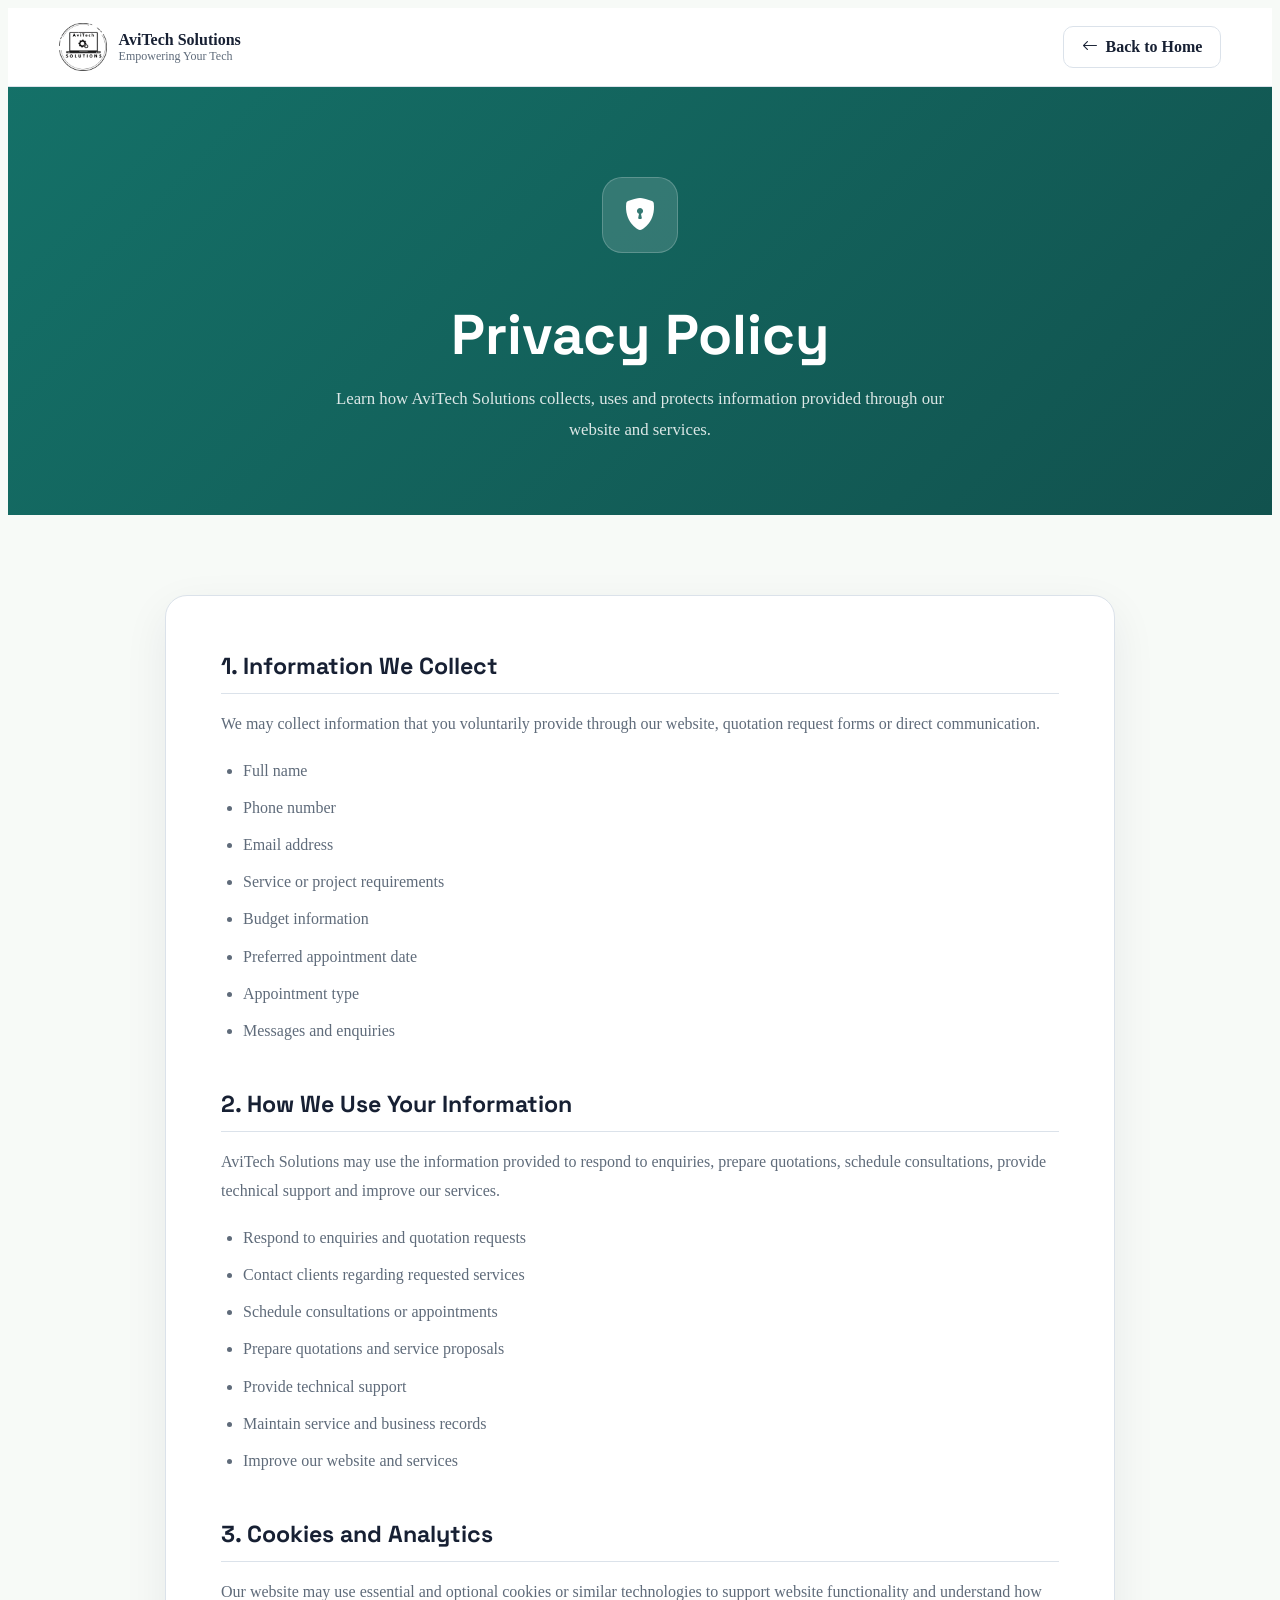
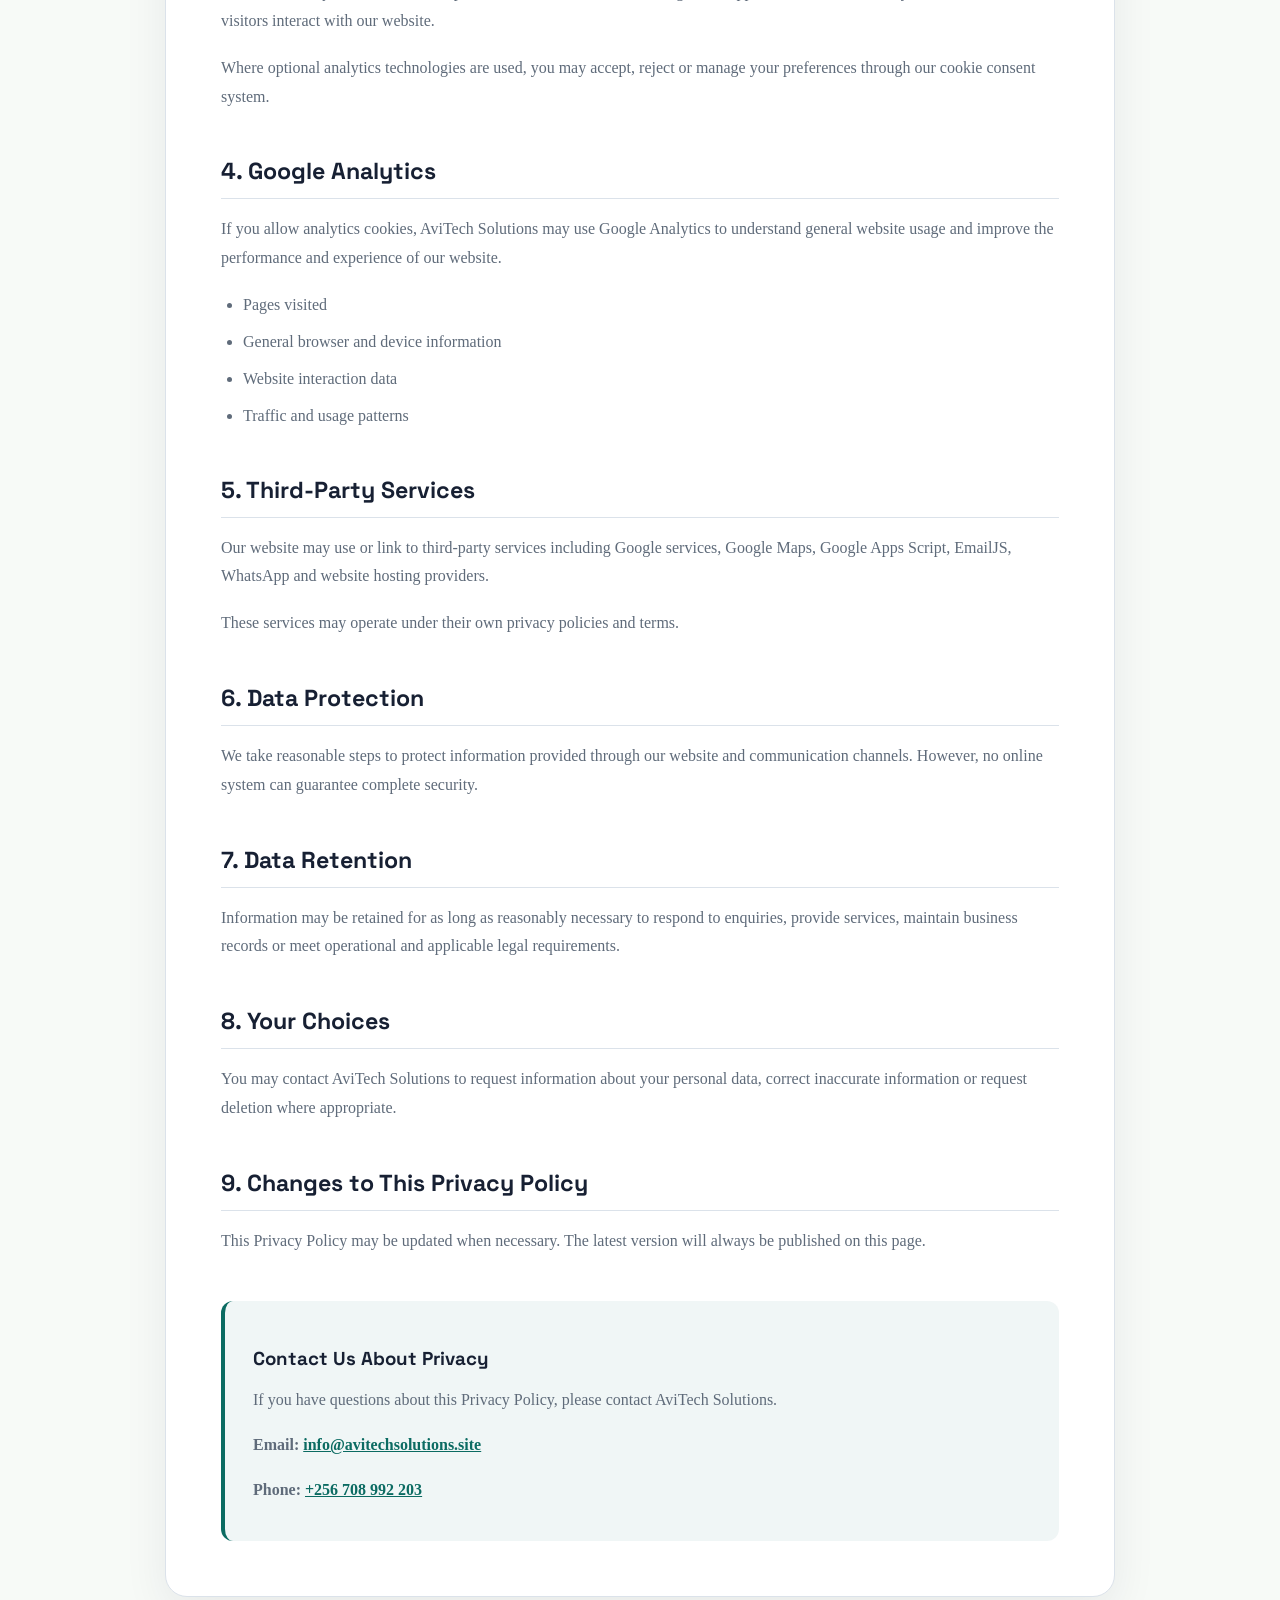
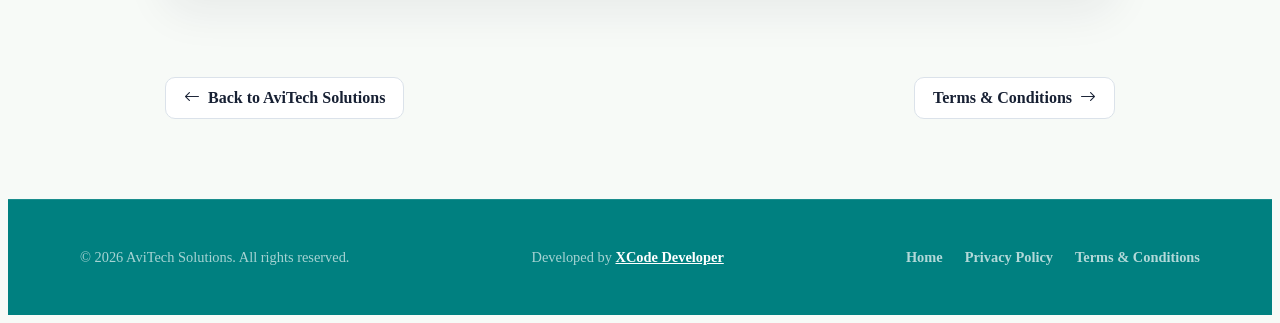
<file: privacy.html>
<!DOCTYPE html>
<html lang="en">
    <head>
        <!-- Google tag (gtag.js) -->
        <script async src="https://www.googletagmanager.com/gtag/js?id=G-F6NB8VLMDT"></script>
        <script>
          window.dataLayer = window.dataLayer || [];
          function gtag(){dataLayer.push(arguments);}
          gtag('js', new Date());
        
          gtag('config', 'G-F6NB8VLMDT');
        </script>
        <meta charset="UTF-8">
        <meta name="viewport" content="width=device-width, initial-scale=1.0">
        <!-- Canonical URL -->
        <link rel="canonical" href="https://avitechsolutions.site/">
        <meta name="description"  content="Read the Privacy Policy for AviTech Solutions and learn how we handle personal information, cookies and website data.">
        <title>Privacy Policy | AviTech Solutions</title>
        <link rel="icon" type="image/png" href="./assets/logo.png">
        <link rel="stylesheet"  href="https://cdn.jsdelivr.net/npm/bootstrap-icons@1.11.3/font/bootstrap-icons.min.css">
        <link href="https://fonts.googleapis.com/css2?family=Manrope:wght@400;500;600;700;800&family=Space+Grotesk:wght@500;600;700&display=swap" rel="stylesheet">
        <link rel="stylesheet" href="./terms.css">
    </head>

    <body class="legal-page">
        <header class="legal-header">
            <div class="legal-nav">
                <a href="./index.html" class="legal-brand" aria-label="Back to AviTech Solutions home">
                    <img src="./assets/logo_no.png" alt="AviTech Solutions Logo">
                    <span>
                        <strong>AviTech Solutions</strong>
                        <small>Empowering Your Tech</small>
                    </span>
                </a>

                <a href="./index.html" class="back-navigation">
                    <i class="bi bi-arrow-left"></i>
                    <span>Back to Home</span>
                </a>
            </div>
        </header>

        <main>
            <section class="legal-hero">
                <div class="legal-hero-content">
                    <div class="legal-page-icon">
                        <i class="bi bi-shield-lock-fill"></i>
                    </div>
                    <h1>Privacy Policy</h1>
                    <p>
                        Learn how AviTech Solutions collects, uses and protects
                        information provided through our website and services.
                    </p>
                </div>
            </section>

            <section class="legal-section">
                <div class="legal-wrapper">
                    <article class="legal-card">
                        <h2>1. Information We Collect</h2>

                        <p>
                            We may collect information that you voluntarily provide
                            through our website, quotation request forms or direct
                            communication.
                        </p>

                        <ul>
                            <li>Full name</li>
                            <li>Phone number</li>
                            <li>Email address</li>
                            <li>Service or project requirements</li>
                            <li>Budget information</li>
                            <li>Preferred appointment date</li>
                            <li>Appointment type</li>
                            <li>Messages and enquiries</li>
                        </ul>

                        <h2>2. How We Use Your Information</h2>

                        <p>
                            AviTech Solutions may use the information provided to
                            respond to enquiries, prepare quotations, schedule
                            consultations, provide technical support and improve
                            our services.
                        </p>

                        <ul>
                            <li>Respond to enquiries and quotation requests</li>
                            <li>Contact clients regarding requested services</li>
                            <li>Schedule consultations or appointments</li>
                            <li>Prepare quotations and service proposals</li>
                            <li>Provide technical support</li>
                            <li>Maintain service and business records</li>
                            <li>Improve our website and services</li>
                        </ul>

                        <h2>3. Cookies and Analytics</h2>

                        <p>
                            Our website may use essential and optional cookies or
                            similar technologies to support website functionality
                            and understand how visitors interact with our website.
                        </p>

                        <p>
                            Where optional analytics technologies are used, you may
                            accept, reject or manage your preferences through our
                            cookie consent system.
                        </p>

                        <h2>4. Google Analytics</h2>

                        <p>
                            If you allow analytics cookies, AviTech Solutions may
                            use Google Analytics to understand general website
                            usage and improve the performance and experience of
                            our website.
                        </p>

                        <ul>
                            <li>Pages visited</li>
                            <li>General browser and device information</li>
                            <li>Website interaction data</li>
                            <li>Traffic and usage patterns</li>
                        </ul>

                        <h2>5. Third-Party Services</h2>

                        <p>
                            Our website may use or link to third-party services
                            including Google services, Google Maps, Google Apps
                            Script, EmailJS, WhatsApp and website hosting
                            providers.
                        </p>

                        <p>
                            These services may operate under their own privacy
                            policies and terms.
                        </p>

                        <h2>6. Data Protection</h2>

                        <p>
                            We take reasonable steps to protect information
                            provided through our website and communication
                            channels. However, no online system can guarantee
                            complete security.
                        </p>

                        <h2>7. Data Retention</h2>

                        <p>
                            Information may be retained for as long as reasonably
                            necessary to respond to enquiries, provide services,
                            maintain business records or meet operational and
                            applicable legal requirements.
                        </p>

                        <h2>8. Your Choices</h2>

                        <p>
                            You may contact AviTech Solutions to request
                            information about your personal data, correct
                            inaccurate information or request deletion where
                            appropriate.
                        </p>

                        <h2>9. Changes to This Privacy Policy</h2>

                        <p>
                            This Privacy Policy may be updated when necessary.
                            The latest version will always be published on this
                            page.
                        </p>

                        <div class="legal-contact-box">

                            <h3>Contact Us About Privacy</h3>

                            <p>
                                If you have questions about this Privacy Policy,
                                please contact AviTech Solutions.
                            </p>

                            <p>
                                <strong>Email:</strong>
                                <a href="mailto:info@avitechsolutions.site">
                                    info@avitechsolutions.site 
                                </a>
                            </p>

                            <p>
                                <strong>Phone:</strong>
                                <a href="tel:+256708992203">
                                    +256 708 992 203
                                </a>
                            </p>

                        </div>
                    </article>
                </div>
            </section>


            <!-- PAGE NAVIGATION -->

            <div class="legal-bottom-navigation">
                <a href="./index.html" class="back-navigation">
                    <i class="bi bi-arrow-left"></i>
                    Back to AviTech Solutions
                </a>

                <a href="./terms.html" class="back-navigation">
                    Terms & Conditions
                    <i class="bi bi-arrow-right"></i>
                </a>

            </div>
        </main>

        <footer>
            <div class="footer-bottom">
                <div class="footer-bottom-inner">

                    <p>
                        &copy; <span id="year"></span> AviTech Solutions. All rights reserved.
                    </p>
<p>Developed by <a href="https://portfolio.avitechsolutions.site" class="dev">XCode Developer</a></p>

                    <div class="footer-bottom-links">
                        <a href="./index.html">Home</a>
                        <a href="./privacy.html">Privacy Policy</a>
                        <a href="./terms.html">Terms & Conditions</a>
                    </div>
                </div>
            </div>
        </footer>
    </body>
    <script src="./script.js"></script>
</html>
</file>
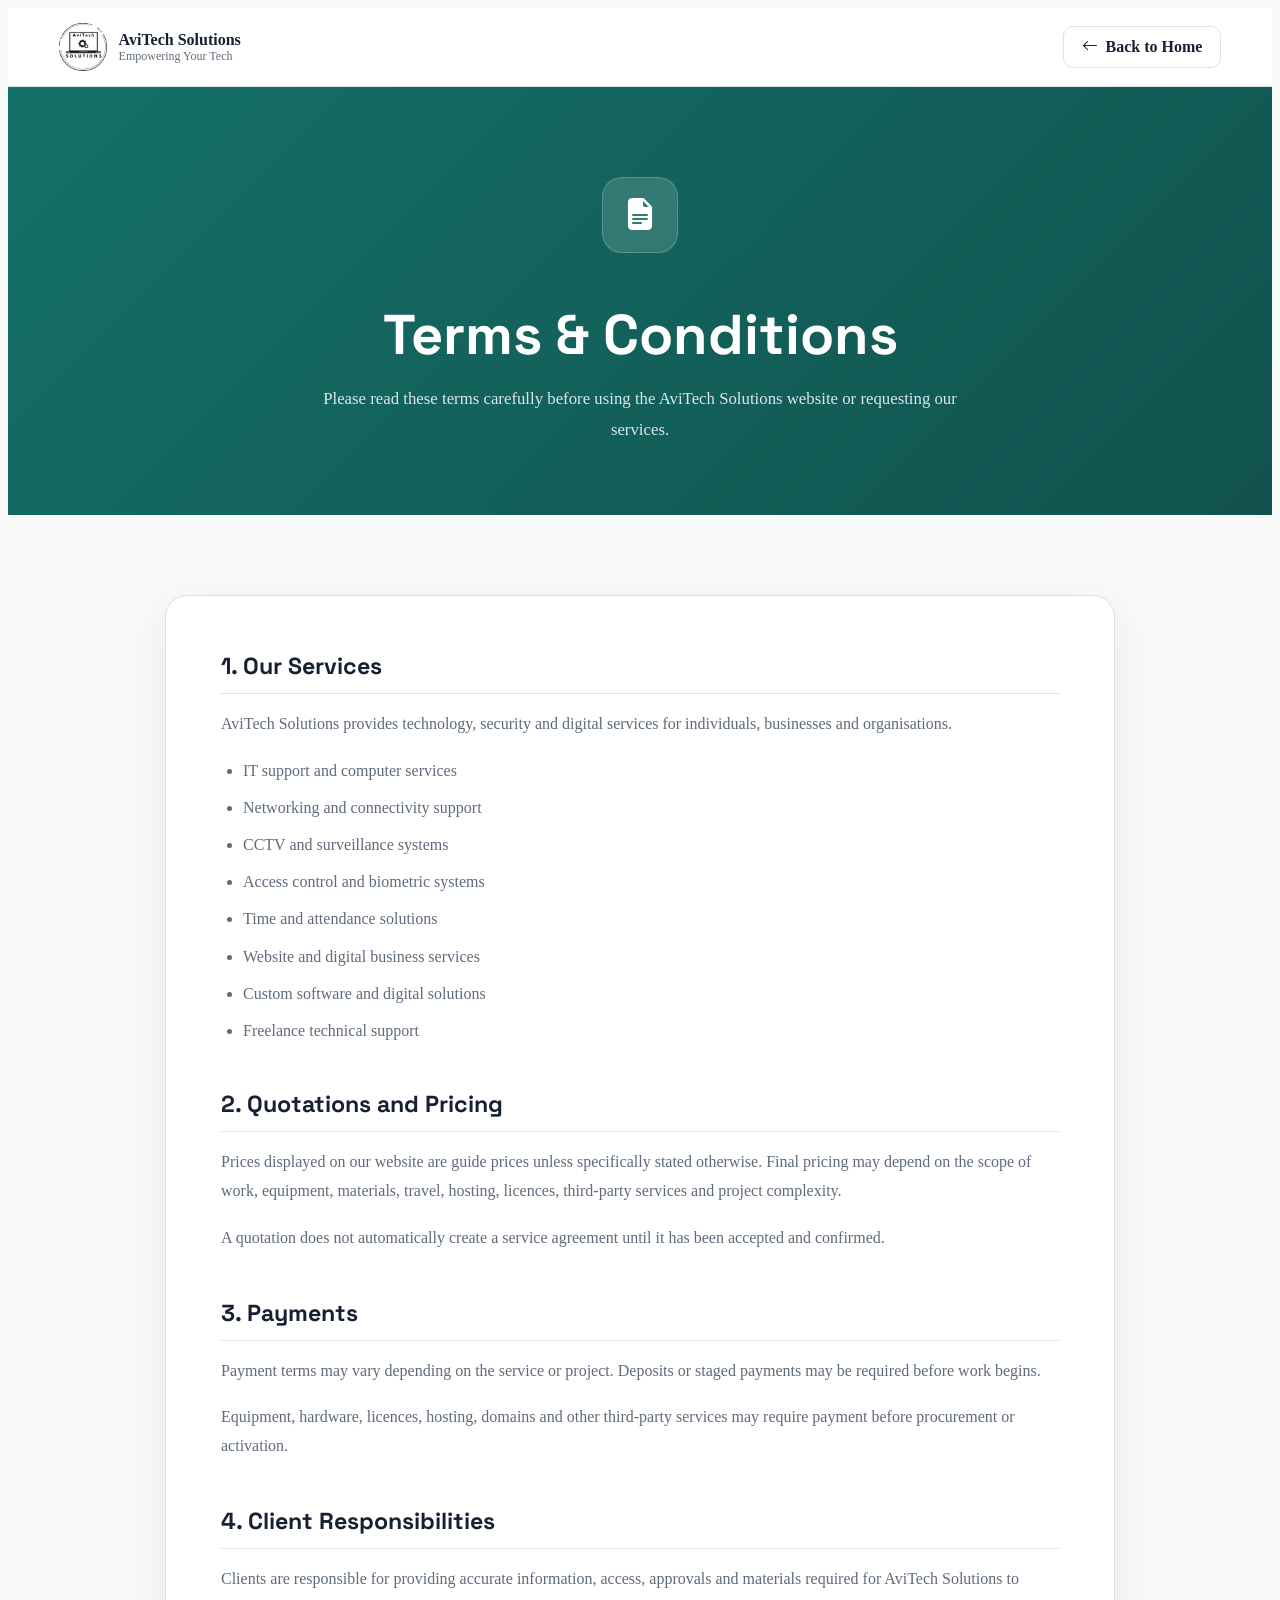
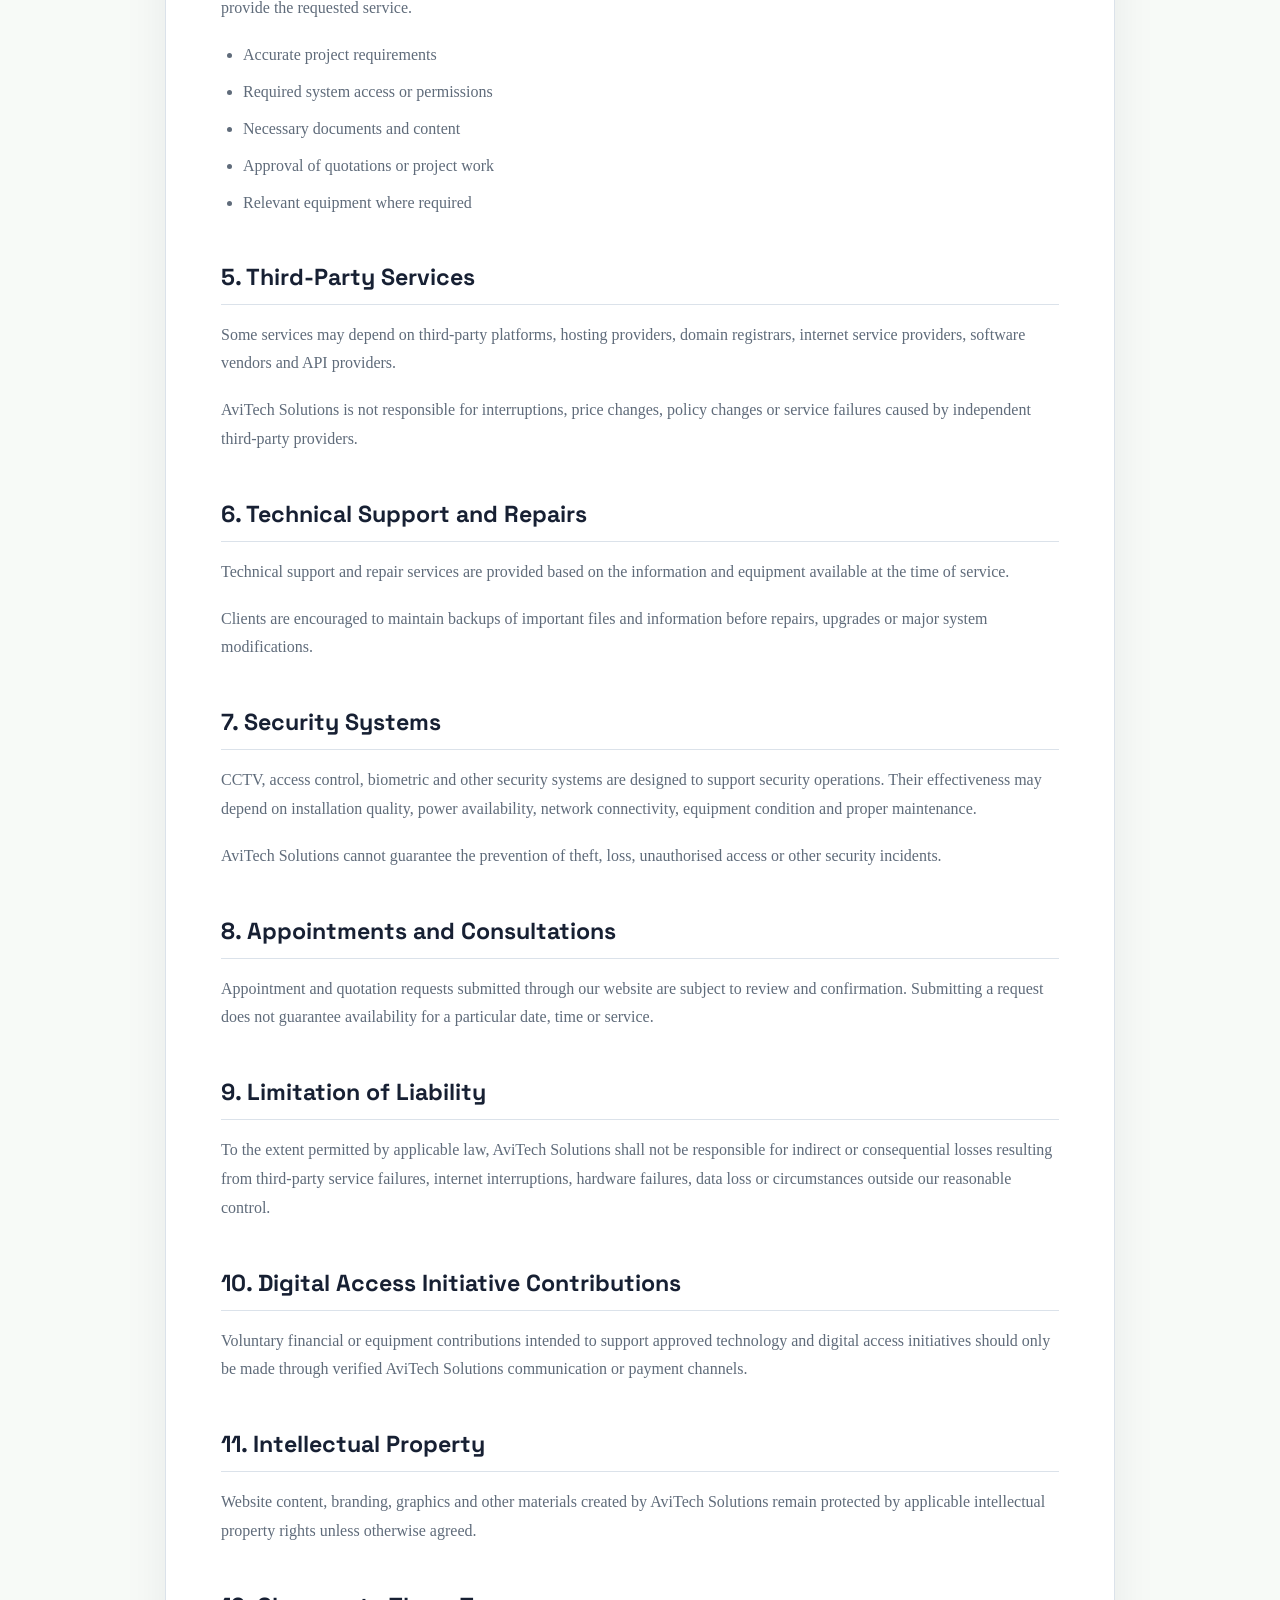
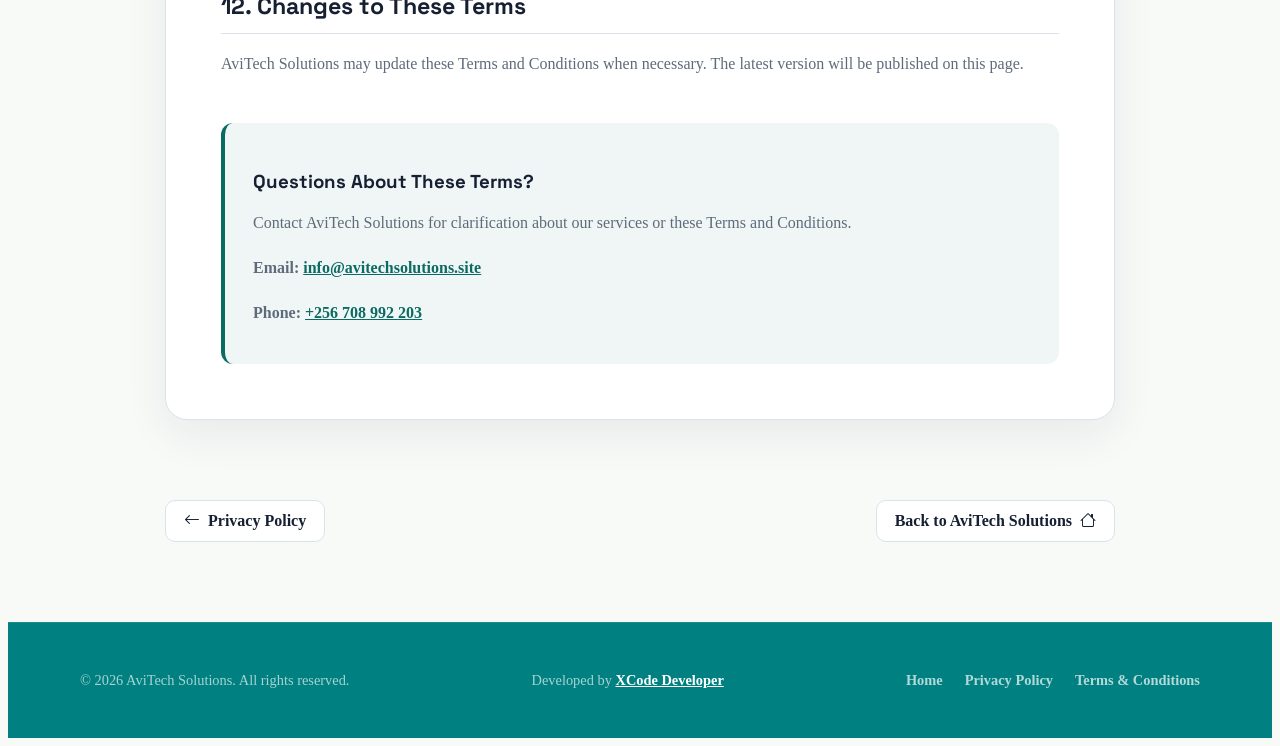
<file: terms.html>
<!DOCTYPE html>
<html lang="en">
    <head>
        <!-- Google tag (gtag.js) -->
        <script async src="https://www.googletagmanager.com/gtag/js?id=G-F6NB8VLMDT"></script>
        <script>
          window.dataLayer = window.dataLayer || [];
          function gtag(){dataLayer.push(arguments);}
          gtag('js', new Date());
        
          gtag('config', 'G-F6NB8VLMDT');
        </script>
        <meta charset="UTF-8">
        <meta name="viewport" content="width=device-width, initial-scale=1.0">
        <meta name="description"content="Read the Terms and Conditions governing the use of AviTech Solutions website and services.">
        <title>Terms & Conditions | AviTech Solutions</title>
        <!-- Canonical URL -->
        <link rel="canonical" href="https://avitechsolutions.site/">
        <link rel="icon" type="image/png" href="./assets/logo.png">
        <link rel="stylesheet"href="https://cdn.jsdelivr.net/npm/bootstrap-icons@1.11.3/font/bootstrap-icons.min.css">
        <link href="https://fonts.googleapis.com/css2?family=Manrope:wght@400;500;600;700;800&family=Space+Grotesk:wght@500;600;700&display=swap" rel="stylesheet">
        <link rel="stylesheet" href="./terms.css">
    </head>

    <body class="legal-page">

        <header class="legal-header">
            <div class="legal-nav">
                <a href="./index.html" class="legal-brand">
                    <img src="./assets/logo_no.png"  alt="AviTech Solutions Logo">
                    <span>
                        <strong>AviTech Solutions</strong>
                        <small>Empowering Your Tech</small>
                    </span>
                </a>

                <a href="./index.html" class="back-navigation">
                    <i class="bi bi-arrow-left"></i>
                    <span>Back to Home</span>
                </a>
            </div>
        </header>

        <main>

            <section class="legal-hero">
                <div class="legal-hero-content">
                    <div class="legal-page-icon">
                        <i class="bi bi-file-earmark-text-fill"></i>
                    </div>

                    <h1>Terms & Conditions</h1>

                    <p>
                        Please read these terms carefully before using the
                        AviTech Solutions website or requesting our services.
                    </p>
                </div>
            </section>

            <section class="legal-section">
                <div class="legal-wrapper">
                    <article class="legal-card">
                        <h2>1. Our Services</h2>

                        <p>
                            AviTech Solutions provides technology, security and
                            digital services for individuals, businesses and
                            organisations.
                        </p>

                        <ul>
                            <li>IT support and computer services</li>
                            <li>Networking and connectivity support</li>
                            <li>CCTV and surveillance systems</li>
                            <li>Access control and biometric systems</li>
                            <li>Time and attendance solutions</li>
                            <li>Website and digital business services</li>
                            <li>Custom software and digital solutions</li>
                            <li>Freelance technical support</li>
                        </ul>

                        <h2>2. Quotations and Pricing</h2>

                        <p>
                            Prices displayed on our website are guide prices unless
                            specifically stated otherwise. Final pricing may depend
                            on the scope of work, equipment, materials, travel,
                            hosting, licences, third-party services and project
                            complexity.
                        </p>

                        <p>
                            A quotation does not automatically create a service
                            agreement until it has been accepted and confirmed.
                        </p>

                        <h2>3. Payments</h2>

                        <p>
                            Payment terms may vary depending on the service or
                            project. Deposits or staged payments may be required
                            before work begins.
                        </p>

                        <p>
                            Equipment, hardware, licences, hosting, domains and
                            other third-party services may require payment before
                            procurement or activation.
                        </p>

                        <h2>4. Client Responsibilities</h2>

                        <p>
                            Clients are responsible for providing accurate
                            information, access, approvals and materials required
                            for AviTech Solutions to provide the requested service.
                        </p>

                        <ul>
                            <li>Accurate project requirements</li>
                            <li>Required system access or permissions</li>
                            <li>Necessary documents and content</li>
                            <li>Approval of quotations or project work</li>
                            <li>Relevant equipment where required</li>
                        </ul>

                        <h2>5. Third-Party Services</h2>

                        <p>
                            Some services may depend on third-party platforms,
                            hosting providers, domain registrars, internet service
                            providers, software vendors and API providers.
                        </p>

                        <p>
                            AviTech Solutions is not responsible for interruptions,
                            price changes, policy changes or service failures caused
                            by independent third-party providers.
                        </p>

                        <h2>6. Technical Support and Repairs</h2>

                        <p>
                            Technical support and repair services are provided based
                            on the information and equipment available at the time
                            of service.
                        </p>

                        <p>
                            Clients are encouraged to maintain backups of important
                            files and information before repairs, upgrades or major
                            system modifications.
                        </p>

                        <h2>7. Security Systems</h2>

                        <p>
                            CCTV, access control, biometric and other security
                            systems are designed to support security operations.
                            Their effectiveness may depend on installation quality,
                            power availability, network connectivity, equipment
                            condition and proper maintenance.
                        </p>

                        <p>
                            AviTech Solutions cannot guarantee the prevention of
                            theft, loss, unauthorised access or other security
                            incidents.
                        </p>

                        <h2>8. Appointments and Consultations</h2>

                        <p>
                            Appointment and quotation requests submitted through
                            our website are subject to review and confirmation.
                            Submitting a request does not guarantee availability
                            for a particular date, time or service.
                        </p>

                        <h2>9. Limitation of Liability</h2>

                        <p>
                            To the extent permitted by applicable law, AviTech
                            Solutions shall not be responsible for indirect or
                            consequential losses resulting from third-party service
                            failures, internet interruptions, hardware failures,
                            data loss or circumstances outside our reasonable
                            control.
                        </p>

                        <h2>10. Digital Access Initiative Contributions</h2>

                        <p>
                            Voluntary financial or equipment contributions intended
                            to support approved technology and digital access
                            initiatives should only be made through verified
                            AviTech Solutions communication or payment channels.
                        </p>

                        <h2>11. Intellectual Property</h2>

                        <p>
                            Website content, branding, graphics and other materials
                            created by AviTech Solutions remain protected by
                            applicable intellectual property rights unless otherwise
                            agreed.
                        </p>

                        <h2>12. Changes to These Terms</h2>

                        <p>
                            AviTech Solutions may update these Terms and Conditions
                            when necessary. The latest version will be published on
                            this page.
                        </p>

                        <div class="legal-contact-box">

                            <h3>Questions About These Terms?</h3>

                            <p>
                                Contact AviTech Solutions for clarification about
                                our services or these Terms and Conditions.
                            </p>

                            <p>
                                <strong>Email:</strong>
                                <a href="mailto:info@avitechsolutions.site">info@avitechsolutions.site</a>
                            </p>

                            <p>
                                <strong>Phone:</strong>
                                <a href="tel:+256708992203">+256 708 992 203</a>
                            </p>
                        </div>
                    </article>
                </div>
            </section>

            <div class="legal-bottom-navigation">

                <a href="./privacy.html" class="back-navigation">
                    <i class="bi bi-arrow-left"></i>
                    Privacy Policy
                </a>


                <a href="./index.html" class="back-navigation">
                    Back to AviTech Solutions
                    <i class="bi bi-house"></i>
                </a>
            </div>
        </main>

        <footer>

            <div class="footer-bottom">
                <div class="footer-bottom-inner">
                    <p>
                        &copy; <span id="year"></span> AviTech Solutions.
                        All rights reserved.
                    </p>
<p>Developed by <a href="https://portfolio.avitechsolutions.site" class="dev">XCode Developer</a></p>

                    <div class="footer-bottom-links">
                        <a href="./index.html">Home</a>
                        <a href="./privacy.html">Privacy Policy</a>
                        <a href="./terms.html">Terms & Conditions</a>
                    </div>
                </div>
            </div>
        </footer>
    </body>
    <script src="./script.js"></script>
</html>
</file>
<file: terms.css>
/* =========================================
   LEGAL PAGES
   Privacy Policy & Terms and Conditions
========================================= */

.legal-page {
    min-height: 100vh;
    background: var(--paper, #f7faf7);
}

/* HEADER */

.legal-header {
    position: sticky;
    top: 0;
    z-index: 1000;

    background: rgba(255, 255, 255, 0.96);
    backdrop-filter: blur(16px);

    border-bottom: 1px solid var(--line, #dbe2ea);
}

.legal-nav {
    width: min(1180px, 92%);
    margin: auto;

    min-height: 78px;

    display: flex;
    align-items: center;
    justify-content: space-between;

    gap: 20px;
}

.legal-brand {
    display: flex;
    align-items: center;
    gap: 12px;

    text-decoration: none;
    color: var(--ink, #172033);
}

.legal-brand img {
    width: 48px;
    height: 48px;
    object-fit: contain;
}

.legal-brand span {
    display: flex;
    flex-direction: column;
}

.legal-brand strong {
    font-size: 1rem;
    font-weight: 800;
}

.legal-brand small {
    color: var(--muted, #5f6b7a);
    font-size: 0.75rem;
}

/* BACK BUTTON */

.back-navigation {
    display: inline-flex;
    align-items: center;
    gap: 8px;

    padding: 11px 18px;

    border: 1px solid var(--line, #dbe2ea);
    border-radius: 10px;

    color: var(--ink, #172033);
    background: var(--white, #ffffff);

    text-decoration: none;
    font-weight: 700;

    transition: 0.25s ease;
}

.back-navigation:hover {
    color: #fff;
    background: var(--teal, #0b6b62);
    border-color: var(--teal, #0b6b62);

    transform: translateX(-3px);
}

/* HERO */

.legal-hero {
    padding: 90px 0 70px;

    background:
        linear-gradient(
            135deg,
            rgba(11, 107, 98, 0.96),
            rgba(8, 75, 71, 0.96)
        );
}

.legal-hero-content {
    width: min(900px, 92%);
    margin: auto;

    text-align: center;
    color: #fff;
}

.legal-page-icon {
    width: 74px;
    height: 74px;

    margin: 0 auto 24px;

    display: flex;
    align-items: center;
    justify-content: center;

    border-radius: 20px;

    background: rgba(255, 255, 255, 0.14);
    border: 1px solid rgba(255, 255, 255, 0.2);

    font-size: 2rem;
}

.legal-hero h1 {
    margin-bottom: 14px;

    font-family: "Space Grotesk", sans-serif;
    font-size: clamp(2rem, 5vw, 3.5rem);
    font-weight: 700;
}

.legal-hero p {
    max-width: 650px;
    margin: auto;

    font-size: 1.05rem;
    line-height: 1.8;

    color: rgba(255, 255, 255, 0.85);
}

/* LEGAL CONTENT */

.legal-section {
    padding: 80px 0;
}

.legal-wrapper {
    width: min(950px, 92%);
    margin: auto;
}

.legal-card {
    padding: clamp(25px, 5vw, 55px);

    background: var(--white, #ffffff);

    border: 1px solid var(--line, #dbe2ea);
    border-radius: 22px;

    box-shadow: 0 15px 45px rgba(23, 32, 51, 0.07);
}

.legal-card h2 {
    margin-top: 45px;
    margin-bottom: 15px;

    padding-bottom: 12px;

    color: var(--ink, #172033);

    font-family: "Space Grotesk", sans-serif;
    font-size: 1.45rem;

    border-bottom: 1px solid var(--line, #dbe2ea);
}

.legal-card h2:first-child {
    margin-top: 0;
}

.legal-card p {
    margin-bottom: 18px;

    color: var(--muted, #5f6b7a);
    line-height: 1.8;
}

.legal-card ul {
    margin-bottom: 25px;
    padding-left: 22px;
}

.legal-card li {
    margin-bottom: 10px;

    color: var(--muted, #5f6b7a);
    line-height: 1.7;
}

.legal-card a {
    color: var(--teal, #0b6b62);
    font-weight: 700;
}

/* LEGAL CONTACT BOX */

.legal-contact-box {
    margin-top: 45px;
    padding: 28px;

    background: rgba(11, 107, 98, 0.06);

    border-left: 4px solid var(--teal, #0b6b62);
    border-radius: 12px;
}

.legal-contact-box h3 {
    margin-bottom: 15px;

    color: var(--ink, #172033);
    font-family: "Space Grotesk", sans-serif;
}

.legal-contact-box p {
    margin-bottom: 8px;
}

/* FOOTER NAVIGATION */

.legal-bottom-navigation {
    width: min(950px, 92%);
    margin: 0 auto 80px;

    display: flex;
    justify-content: space-between;
    align-items: center;

    gap: 20px;
}

.legal-bottom-navigation a {
    text-decoration: none;
}

.legal-bottom-navigation .back-navigation:last-child:hover {
    transform: translateX(3px);
}


/* MOBILE */

@media (max-width: 650px) {

    .legal-nav {
        min-height: 70px;
    }

    .legal-brand strong {
        font-size: 0.9rem;
    }

    .legal-brand img {
        width: 42px;
        height: 42px;
    }

    .legal-nav .back-navigation span {
        display: none;
    }

    .legal-nav .back-navigation {
        padding: 11px 14px;
    }

    .legal-hero {
        padding: 65px 0 55px;
    }

    .legal-section {
        padding: 50px 0;
    }

    .legal-card h2 {
        margin-top: 35px;
        font-size: 1.25rem;
    }

    .legal-bottom-navigation {
        flex-direction: column;
        align-items: stretch;
    }

    .legal-bottom-navigation a {
        justify-content: center;
    }

}

/* =========================================
   LEGAL PAGES FOOTER
========================================= */

footer {
    margin-top: 60px;
    background: teal;
    color: rgba(255, 255, 255, 0.75);
}

.dev{
    color: white;
    font-weight: bold;
}

.footer-bottom {
    border-top: 1px solid rgba(255, 255, 255, 0.1);
}

.footer-bottom-inner {
    width: min(1120px, 92%);
    margin: 0 auto;
    min-height: 75px;
    padding: 20px 0;

    display: flex;
    align-items: center;
    justify-content: space-between;
    gap: 20px;
}

.footer-bottom p {
    margin: 0;
    font-size: 0.9rem;
    color: rgba(255, 255, 255, 0.65);
}

/* Footer navigation */

.footer-bottom-links {
    display: flex;
    align-items: center;
    gap: 22px;
    flex-wrap: wrap;
}

.footer-bottom-links a {
    color: rgba(255, 255, 255, 0.7);
    text-decoration: none;
    font-size: 0.9rem;
    font-weight: 600;

    transition: color 0.25s ease,
                transform 0.25s ease;
}

.footer-bottom-links a:hover {
    color: #ffffff;
    transform: translateY(-2px);
}

.footer-bottom-links a:focus-visible {
    outline: 2px solid var(--teal);
    outline-offset: 4px;
    border-radius: 3px;
}

/* Mobile */

@media (max-width: 700px) {

    .footer-bottom-inner {
        flex-direction: column;
        justify-content: center;
        text-align: center;

        padding: 25px 0;
    }

    .footer-bottom-links {
        justify-content: center;
        gap: 15px;
    }

    .footer-bottom-links a {
        font-size: 0.85rem;
    }
}
</file>
